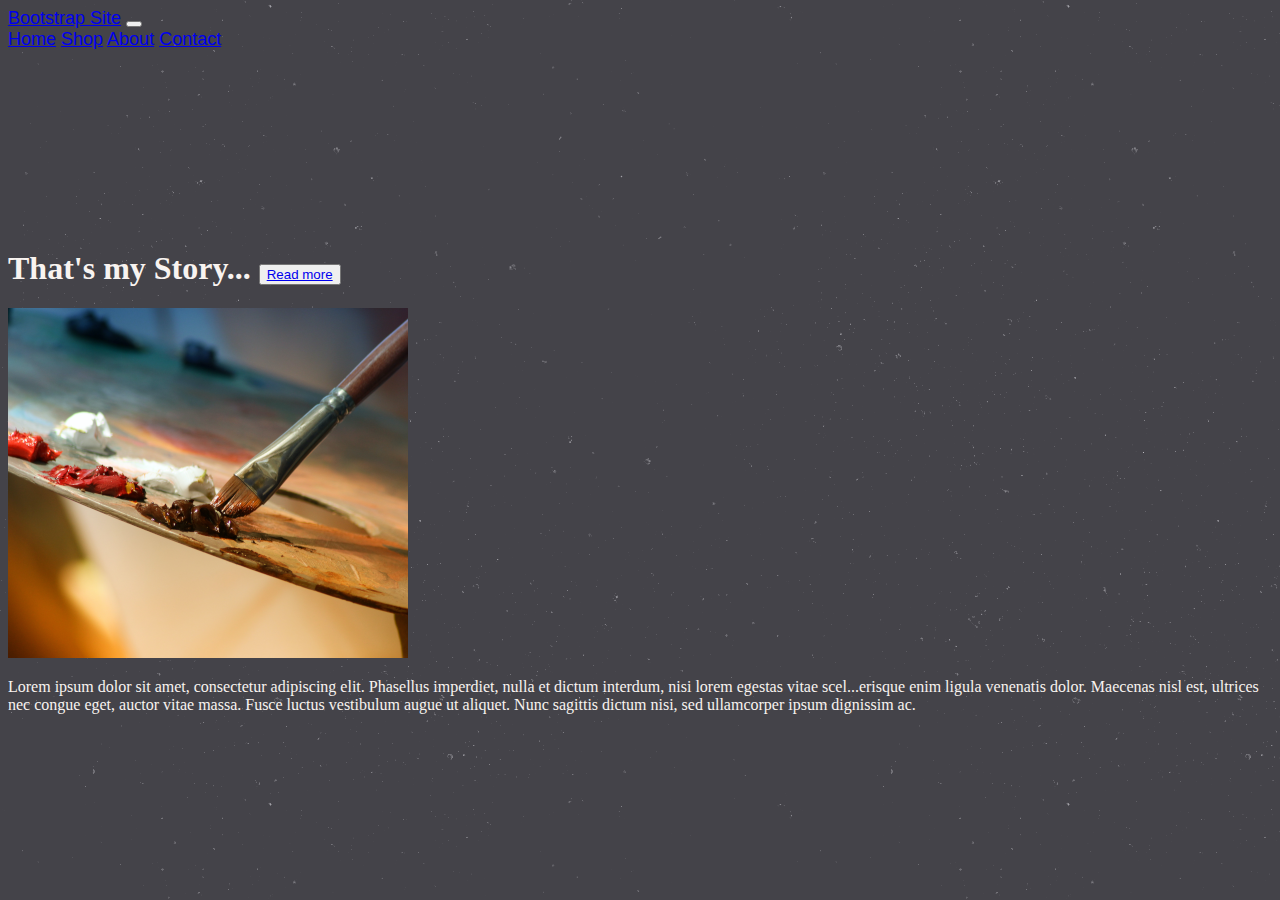
<file: index.html>
<!DOCTYPE html>
<html lang="en">

<head>
  <meta charset="UTF-8">
  <meta http-equiv="X-UA-Compatible" content="IE=edge">
  <meta name="viewport" content="width=device-width, initial-scale=1.0">

  <!-- https://getbootstrap.com/docs/5.2/getting-started/introduction/ -->

  <link href="https://cdn.jsdelivr.net/npm/bootstrap@5.2.1/dist/css/bootstrap.min.css" rel="stylesheet"
    integrity="sha384-iYQeCzEYFbKjA/T2uDLTpkwGzCiq6soy8tYaI1GyVh/UjpbCx/TYkiZhlZB6+fzT" crossorigin="anonymous">

  <link rel="stylesheet" href="https://cdn.jsdelivr.net/npm/bootstrap-icons@1.9.1/font/bootstrap-icons.css">

  <link rel="stylesheet" href="styles.css">

  <title>Website-Bootstrap</title>
</head>

<body id="background">
  <!-- Navbar -->
  <nav class="navbar navbar-expand-lg navbar-dark shadow-lg">
    <div class="container-fluid">
      <a class="navbar-brand" href="#">Bootstrap Site</a>
      <button class="navbar-toggler" type="button" data-bs-toggle="collapse" data-bs-target="#navbarNavAltMarkup"
        aria-controls="navbarNavAltMarkup" aria-expanded="false" aria-label="Toggle navigation">
        <span class="navbar-toggler-icon"></span>
      </button>
      <div class="collapse navbar-collapse" id="navbarNavAltMarkup">
        <div class="navbar-nav">
          <a class="nav-link active" aria-current="page" href="./index.html">Home</a>
          <a class="nav-link" href="./shop.html">Shop</a>
          <a class="nav-link" href="#">About</a>
          <a class="nav-link" href="#">Contact</a>
        </div>
      </div>
    </div>
  </nav>
  <!-- Navbar -->


  <!--main-->
  <div class="container">
    <h1>That's my Story...
      <button type="button" class="btn btn-default"><a class="nav-link" href="./sign-up.html">Read more</a></button>
    </h1>
    <img src="./img/brush.png" width="400px" height="350px" alt="brushes">


    <p>Lorem ipsum dolor sit amet, consectetur adipiscing elit. Phasellus imperdiet, nulla et dictum interdum, nisi
      lorem egestas vitae scel<span id="dots">...</span><span id="more">erisque enim ligula venenatis dolor. Maecenas
        nisl est, ultrices nec congue eget, auctor vitae massa. Fusce luctus vestibulum augue ut aliquet. Nunc sagittis
        dictum nisi, sed ullamcorper ipsum dignissim ac. </span></p>
  </div>


  <script src="https://cdn.jsdelivr.net/npm/bootstrap@5.2.1/dist/js/bootstrap.bundle.min.js"
    integrity="sha384-u1OknCvxWvY5kfmNBILK2hRnQC3Pr17a+RTT6rIHI7NnikvbZlHgTPOOmMi466C8"
    crossorigin="anonymous"></script>

</body>

</html>
</file>
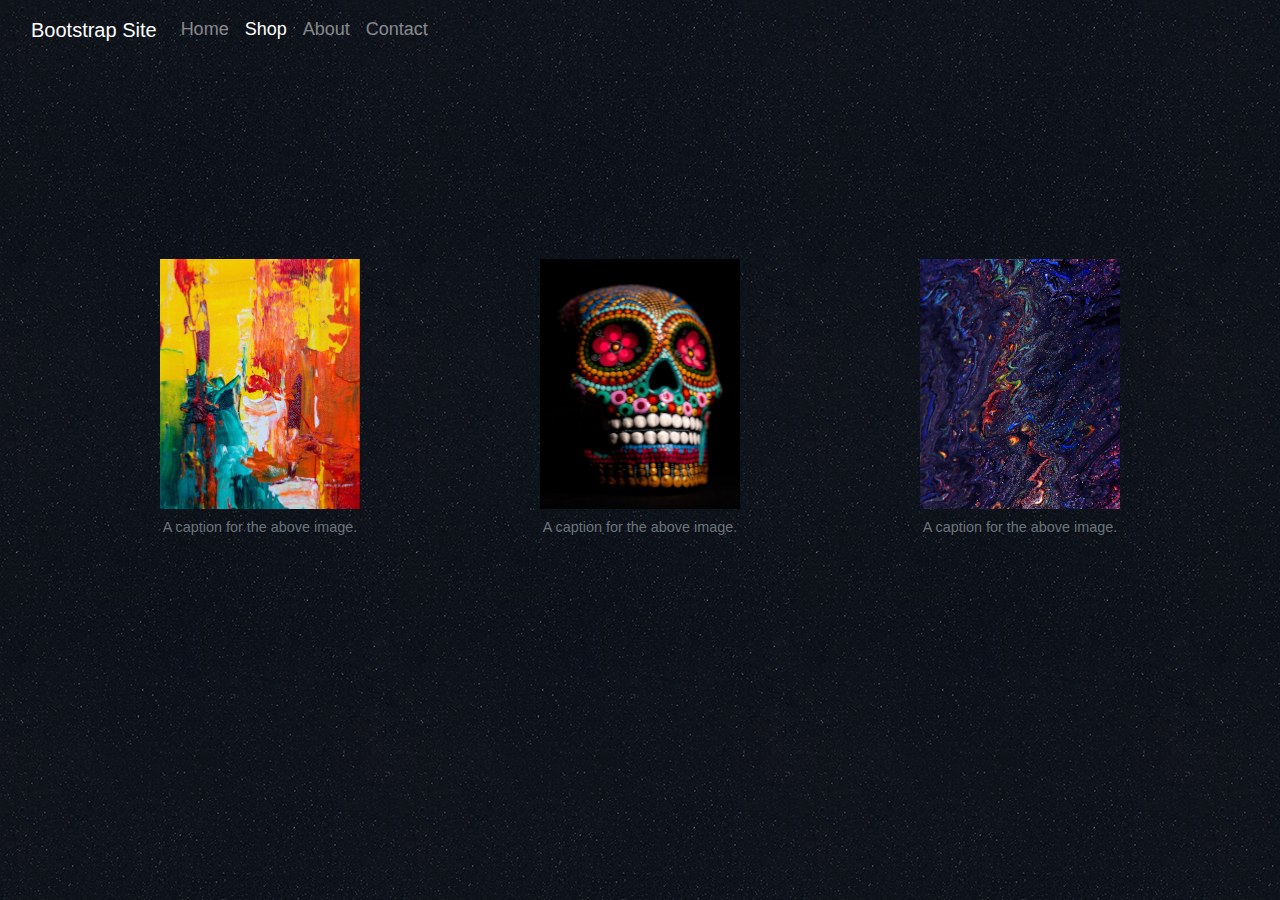
<file: shop.html>
<!DOCTYPE html>
<html lang="en">

<head>
    <meta charset="UTF-8">
    <meta http-equiv="X-UA-Compatible" content="IE=edge">
    <meta name="viewport" content="width=device-width, initial-scale=1.0">
    <link rel="stylesheet" href="https://cdn.jsdelivr.net/npm/bootstrap@4.0.0/dist/css/bootstrap.min.css"
        integrity="sha384-Gn5384xqQ1aoWXA+058RXPxPg6fy4IWvTNh0E263XmFcJlSAwiGgFAW/dAiS6JXm" crossorigin="anonymous">
    <link rel="stylesheet" href="styles.css">

    <title>Website-Bootstrap</title>
</head>

<body id="background-shop">
    <!-- Navbar -->
    <nav class="navbar navbar-expand-lg navbar-dark shadow-lg">
        <div class="container-fluid">
            <a class="navbar-brand" href="./index.html">Bootstrap Site</a>
            <button class="navbar-toggler" type="button" data-bs-toggle="collapse" data-bs-target="#navbarNavAltMarkup"
                aria-controls="navbarNavAltMarkup" aria-expanded="false" aria-label="Toggle navigation">
                <span class="navbar-toggler-icon"></span>
            </button>
            <div class="collapse navbar-collapse" id="navbarNavAltMarkup">
                <div class="navbar-nav">
                    <a class="nav-link" href="./index.html">Home</a>
                    <a class="nav-link active" aria-current="page" href="./shop.html">Shop</a>
                    <a class="nav-link" href="#">About</a>
                    <a class="nav-link" href="#">Contact</a>
                </div>
            </div>
        </div>
    </nav>
    <!--slides-->
    <div class="container text-center">
        <div class="row">
            <div class="col">
                <figure class="figure"><img src="./img/art1.png" class="gallery-image figure-img img-fluid" alt="this is art1">
                    <figcaption class="figure-caption">A caption for the above image.</figcaption>
                </figure>
            </div>
            <div class="col">
                <figure class="figure"><img src="./img/art2.png" class="gallery-image figure-img img-fluid" alt="this is art2">
                    <figcaption class="figure-caption">A caption for the above image.</figcaption>
                </figure>
            </div>
            <div class="col">
                <figure class="figure"><img src="./img/art3.png" class="gallery-image figure-img img-fluid" alt="this is art3">
                    <figcaption class="figure-caption">A caption for the above image.</figcaption>
                </figure>
            </div>
        </div>
    </div>

    <script src="https://cdn.jsdelivr.net/npm/bootstrap@5.2.1/dist/js/bootstrap.bundle.min.js"
        integrity="sha384-u1OknCvxWvY5kfmNBILK2hRnQC3Pr17a+RTT6rIHI7NnikvbZlHgTPOOmMi466C8"
        crossorigin="anonymous"></script>
</body>

</html>
</file>
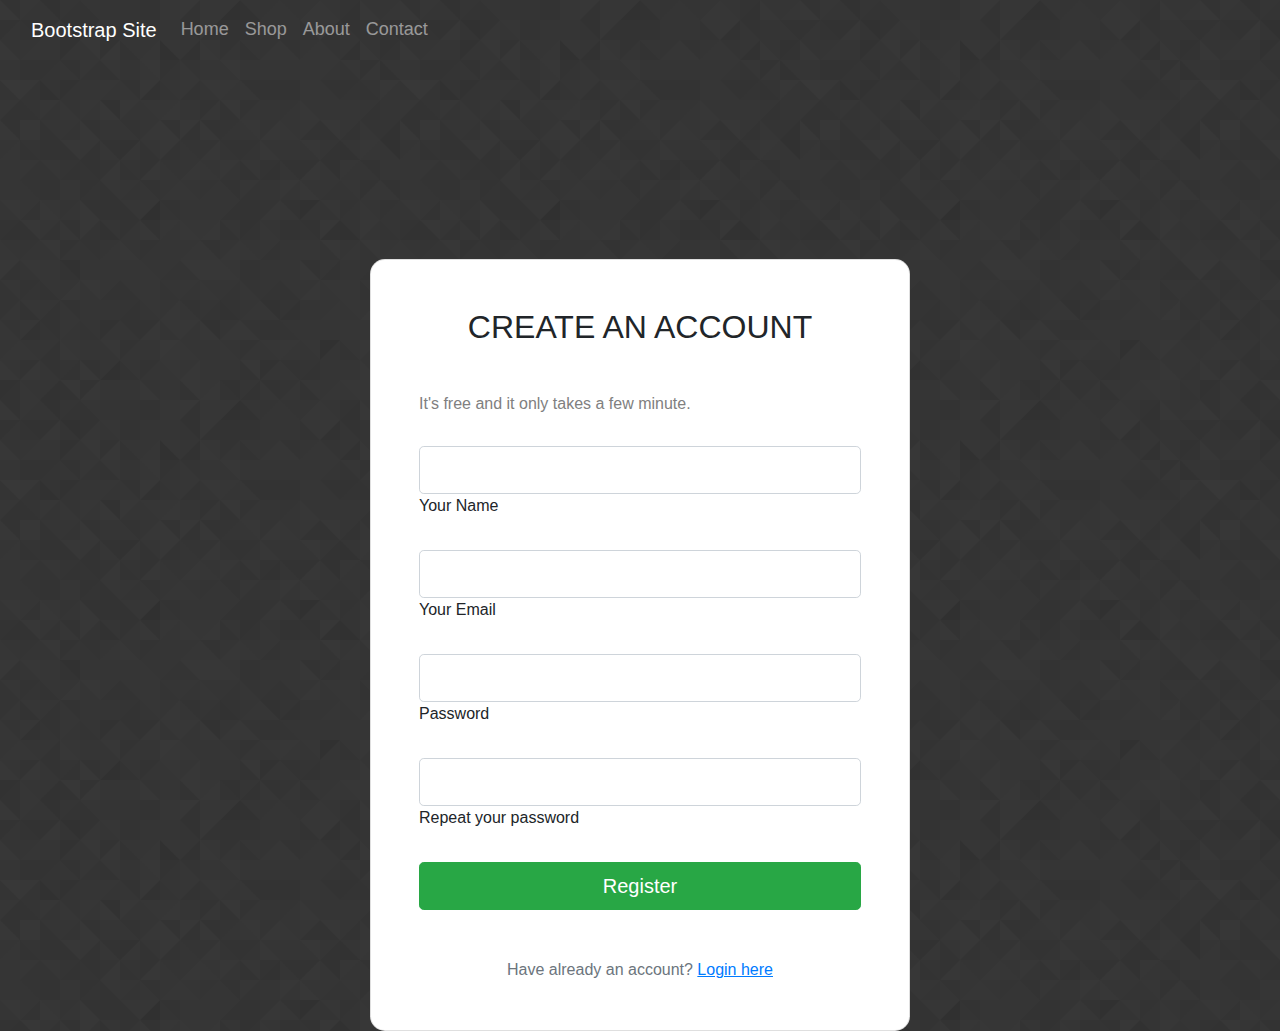
<file: sign-up.html>
<!DOCTYPE html>
<html lang="en">

<head>
  <meta charset="UTF-8">
  <meta http-equiv="X-UA-Compatible" content="IE=edge">
  <meta name="viewport" content="width=device-width, initial-scale=1.0">
  <link rel="stylesheet" href="https://cdn.jsdelivr.net/npm/bootstrap@4.0.0/dist/css/bootstrap.min.css"
    integrity="sha384-Gn5384xqQ1aoWXA+058RXPxPg6fy4IWvTNh0E263XmFcJlSAwiGgFAW/dAiS6JXm" crossorigin="anonymous">
  <link rel="stylesheet" href="styles.css">

  <title>Website-Bootstrap</title>
</head>

<body id="background-signup">

  <!-- Navbar -->
  <nav class="navbar navbar-expand-lg navbar-dark shadow-lg">
    <div class="container-fluid">
      <a class="navbar-brand" href="./index.html">Bootstrap Site</a>
      <button class="navbar-toggler" type="button" data-bs-toggle="collapse" data-bs-target="#navbarNavAltMarkup"
        aria-controls="navbarNavAltMarkup" aria-expanded="false" aria-label="Toggle navigation">
        <span class="navbar-toggler-icon"></span>
      </button>
      <div class="collapse navbar-collapse" id="navbarNavAltMarkup">
        <div class="navbar-nav">
          <a class="nav-link" href="#">Home</a>
          <a class="nav-link" href="./shop.html">Shop</a>
          <a class="nav-link" href="#">About</a>
          <a class="nav-link" href="#">Contact</a>
        </div>
      </div>
    </div>

  </nav>
  <!--main form-->
  <div class="container h-100">
    <div class="row d-flex justify-content-center align-items-center h-100">
      <div class="col-12 col-md-9 col-lg-7 col-xl-6">
        <div class="card" style="border-radius: 15px;">
          <div class="card-body p-5">
            <h2 class="text-uppercase text-center mb-5" href="#">Create an account</h2>
            <h4>It's free and it only takes a few minute.</h4><br />
            <form>

              <div class="form-outline mb-4">
                <input type="text" id="formExample" class="form-control form-control-lg" />
                <label class="form-label" for="formExample">Your Name</label>
              </div>

              <div class="form-outline mb-4">
                <input type="email" id="formExample1" class="form-control form-control-lg" />
                <label class="form-label" for="formExample1">Your Email</label>
              </div>

              <div class="form-outline mb-4">
                <input type="password" id="formExample2" class="form-control form-control-lg" />
                <label class="form-label" for="formExample2">Password</label>
              </div>

              <div class="form-outline mb-4">
                <input type="password" id="formExample3" class="form-control form-control-lg" />
                <label class="form-label" for="formExample3">Repeat your password</label>
              </div>

              <div class="d-flex justify-content-center">
                <button type="button"
                  class="btn btn-success btn-block btn-lg gradient-custom-4 text-body">Register</button>
              </div>
              <!--footer-->
              <p class="text-center text-muted mt-5 mb-0">Have already an account? <a href="#!"
                  class="fw-bold text-body"><u>Login here</u></a></p>

            </form>

          </div>
        </div>
      </div>
    </div>
  </div>

  <script src="https://cdn.jsdelivr.net/npm/bootstrap@5.2.1/dist/js/bootstrap.bundle.min.js"
  integrity="sha384-u1OknCvxWvY5kfmNBILK2hRnQC3Pr17a+RTT6rIHI7NnikvbZlHgTPOOmMi466C8"
  crossorigin="anonymous"></script>


</body>



</html>
</file>
<file: styles.css>
#background-signup{
    background-image: url("./img/prism.png");
}
#background{
    background-image: url("./img/stardust.png");

}
#background-shop {
    background-image: url("./img/shop.png");
}       


.navbar {
    font-family: Verdana, Geneva, Tahoma, sans-serif;
    font-size: large;
 
}
  section {
    margin-top: 200px;
    text-align: center;
  }
 
p {
    color: #f8f3f0;
}

    #light {
    color: #f8f3f0;}

.container {
    margin-top: 200px;
 
}
h1 {
    font-family: Cambria, Cochin, Georgia, Times, 'Times New Roman', serif;
    font-weight: 300px;
    color: #f8f3f0;
    margin-top: 150px
   
}
/* #text-center {
    float: left;
   max-height: 100%;
} */
.button {
    background-color: #f8f3f0;
    color: white;
}
h4 {
    color: gray;
    font-weight:50px;
    font-size: medium;
}
.gallery-image {
    height: 250px
}
</file>
